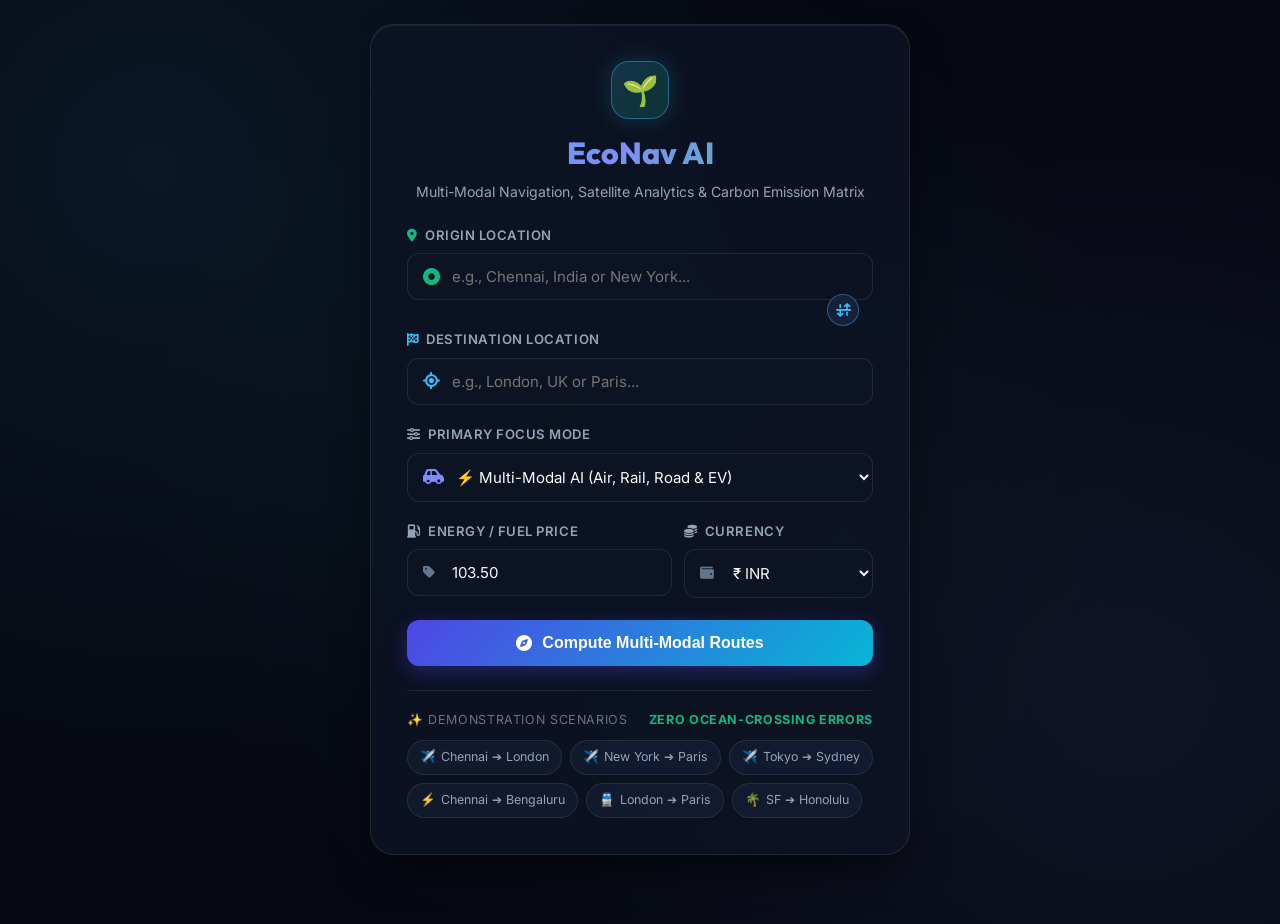
<file: index.html>
<!DOCTYPE html>
<html lang="en">
<head>
    <meta charset="UTF-8">
    <meta name="viewport" content="width=device-width, initial-scale=1.0">
    <title>EcoNav AI - Multi-Modal Commute & Carbon Planner</title>
    <meta name="description" content="AI-Powered Multi-Modal Commute & Carbon Planner. Calculate precise trip emissions, evaluate international air corridors, and plan eco-friendly journeys.">
    <link rel="stylesheet" href="style.css">
    <link rel="stylesheet" href="https://cdnjs.cloudflare.com/ajax/libs/font-awesome/6.4.0/css/all.min.css">
</head>
<body>

<div class="container animate-fade">
    <!-- Header -->
    <div style="text-align: center; margin-bottom: 24px;">
        <div style="display: inline-flex; align-items: center; justify-content: center; width: 58px; height: 58px; border-radius: 18px; background: linear-gradient(135deg, rgba(56, 189, 248, 0.2), rgba(16, 185, 129, 0.2)); border: 1px solid rgba(56, 189, 248, 0.4); margin-bottom: 12px; font-size: 1.85rem; box-shadow: 0 0 25px rgba(56, 189, 248, 0.2);">
            🌱
        </div>
        <h1 class="gradient-text" style="font-size: 1.9rem; margin-bottom: 4px;">EcoNav AI</h1>
        <p style="color: var(--text-secondary); font-size: 0.88rem; line-height: 1.5;">
            Multi-Modal Navigation, Satellite Analytics & Carbon Emission Matrix
        </p>
    </div>

    <!-- Main Routing Form -->
    <form id="routeForm" onsubmit="handleFormSubmit(event)">
        <!-- Start Location -->
        <div class="input-group">
            <label for="start">
                <i class="fa-solid fa-location-dot" style="color: #10b981; margin-right: 4px;"></i> Origin Location
            </label>
            <div class="input-wrapper">
                <i class="fa-solid fa-circle-dot input-icon" style="color: #10b981;"></i>
                <input id="start" placeholder="e.g., Chennai, India or New York..." autocomplete="off" required oninput="handleAutocomplete(this, 'startSuggestions')">
            </div>
            <div id="startSuggestions" class="suggestions-box" style="display: none;"></div>
        </div>

        <!-- Relative Swap Origin / Destination Button -->
        <div style="position: relative; height: 10px; margin: -10px 0 10px 0;">
            <button type="button" class="btn-swap" onclick="swapLocations()" title="Swap Origin & Destination">
                <i class="fa-solid fa-arrow-down-up-across-line" style="font-size: 0.85rem;"></i>
            </button>
        </div>

        <!-- Destination Location -->
        <div class="input-group">
            <label for="end">
                <i class="fa-solid fa-flag-checkered" style="color: #38bdf8; margin-right: 4px;"></i> Destination Location
            </label>
            <div class="input-wrapper">
                <i class="fa-solid fa-location-crosshairs input-icon" style="color: #38bdf8;"></i>
                <input id="end" placeholder="e.g., London, UK or Paris..." autocomplete="off" required oninput="handleAutocomplete(this, 'endSuggestions')">
            </div>
            <div id="endSuggestions" class="suggestions-box" style="display: none;"></div>
        </div>

        <!-- Vehicle Category Selection -->
        <div class="input-group">
            <label for="vehicle">
                <i class="fa-solid fa-sliders" style="margin-right: 4px;"></i> Primary Focus Mode
            </label>
            <div class="input-wrapper">
                <i class="fa-solid fa-car-side input-icon" style="color: var(--neon-indigo);"></i>
                <select id="vehicle">
                    <option value="multimodal" selected>⚡ Multi-Modal AI (Air, Rail, Road & EV)</option>
                    <option value="petrol">🚗 Petrol Car (Standard ICE)</option>
                    <option value="diesel">🚙 Diesel Car (High NOx/PM)</option>
                    <option value="ev">🔋 Electric Vehicle (Zero Tailpipe)</option>
                    <option value="bike">🛵 Motorcycle / Scooter</option>
                    <option value="transit">🚆 High-Speed Rail & Transit Priority</option>
                </select>
            </div>
        </div>

        <!-- Fuel / Electricity Configuration -->
        <div style="display: grid; grid-template-columns: 1.4fr 1fr; gap: 12px; margin-bottom: 22px;">
            <div>
                <label for="fuelPrice">
                    <i class="fa-solid fa-gas-pump" style="margin-right: 4px;"></i> Energy / Fuel Price
                </label>
                <div class="input-wrapper">
                    <i class="fa-solid fa-tag input-icon" style="font-size: 0.85rem;"></i>
                    <input id="fuelPrice" type="number" value="103.50" step="0.5" min="1">
                </div>
            </div>
            <div>
                <label for="currency">
                    <i class="fa-solid fa-coins" style="margin-right: 4px;"></i> Currency
                </label>
                <div class="input-wrapper">
                    <i class="fa-solid fa-wallet input-icon" style="font-size: 0.85rem;"></i>
                    <select id="currency">
                        <option value="INR" selected>₹ INR</option>
                        <option value="USD">$ USD</option>
                        <option value="EUR">€ EUR</option>
                        <option value="GBP">£ GBP</option>
                    </select>
                </div>
            </div>
        </div>

        <!-- Submit Button -->
        <button type="submit" class="btn-primary" id="submitBtn">
            <i class="fa-solid fa-compass"></i> Compute Multi-Modal Routes
        </button>
    </form>

    <!-- Demonstration Presets -->
    <div class="preset-container">
        <div class="preset-title">
            <span>✨ Demonstration Scenarios</span>
            <span style="color: var(--neon-emerald); font-weight: 700;">Zero Ocean-Crossing Errors</span>
        </div>
        <div class="preset-grid">
            <div class="preset-chip" onclick="setPreset('Chennai, India', 'London, UK', 'multimodal')">
                <span>✈️</span> Chennai ➔ London
            </div>
            <div class="preset-chip" onclick="setPreset('New York, USA', 'Paris, France', 'multimodal')">
                <span>✈️</span> New York ➔ Paris
            </div>
            <div class="preset-chip" onclick="setPreset('Tokyo, Japan', 'Sydney, Australia', 'multimodal')">
                <span>✈️</span> Tokyo ➔ Sydney
            </div>
            <div class="preset-chip" onclick="setPreset('Chennai, India', 'Bengaluru, India', 'ev')">
                <span>⚡</span> Chennai ➔ Bengaluru
            </div>
            <div class="preset-chip" onclick="setPreset('London, UK', 'Paris, France', 'transit')">
                <span>🚆</span> London ➔ Paris
            </div>
            <div class="preset-chip" onclick="setPreset('San Francisco, USA', 'Honolulu, USA', 'multimodal')">
                <span>🌴</span> SF ➔ Honolulu
            </div>
        </div>
    </div>
</div>

<script src="js/airports-data.js"></script>
<script src="js/geo-engine.js"></script>
<script>
    let debounceTimer = null;

    function handleAutocomplete(inputElem, boxId) {
        clearTimeout(debounceTimer);
        const query = inputElem.value.trim();
        const box = document.getElementById(boxId);

        if (query.length < 2) {
            box.innerHTML = '';
            box.style.display = 'none';
            return;
        }

        debounceTimer = setTimeout(async () => {
            box.innerHTML = '';
            const lower = query.toLowerCase();
            const matches = [];

            // 1. Check local dictionary first
            if (typeof GeoEngine !== 'undefined' && GeoEngine.POPULAR_CITIES) {
                for (const [key, val] of Object.entries(GeoEngine.POPULAR_CITIES)) {
                    if (key.includes(lower) || val.name.toLowerCase().includes(lower)) {
                        matches.push(val.name);
                    }
                }
            }

            // 2. Query Open-Meteo & Komoot online
            try {
                const res = await fetch(`https://geocoding-api.open-meteo.com/v1/search?name=${encodeURIComponent(query)}&count=5&language=en&format=json`);
                const data = await res.json();
                if (data && data.results) {
                    data.results.forEach(r => {
                        const name = [r.name, r.admin1, r.country].filter(Boolean).join(', ');
                        if (!matches.includes(name)) matches.push(name);
                    });
                }
            } catch (e) {}

            if (matches.length > 0) {
                matches.slice(0, 6).forEach(cleanName => {
                    const item = document.createElement('div');
                    item.className = 'suggestion-item';
                    item.innerHTML = `<i class="fa-solid fa-location-dot" style="color: #38bdf8; font-size: 0.8rem;"></i> <span>${cleanName}</span>`;
                    item.onclick = () => {
                        inputElem.value = cleanName;
                        box.innerHTML = '';
                        box.style.display = 'none';
                    };
                    box.appendChild(item);
                });
                box.style.display = 'block';
            } else {
                box.style.display = 'none';
            }
        }, 180);
    }

    function swapLocations() {
        const start = document.getElementById('start');
        const end = document.getElementById('end');
        const temp = start.value;
        start.value = end.value;
        end.value = temp;
    }

    function setPreset(startVal, endVal, vehicleVal) {
        document.getElementById('start').value = startVal;
        document.getElementById('end').value = endVal;
        if (vehicleVal) document.getElementById('vehicle').value = vehicleVal;
        goToRoute();
    }

    function handleFormSubmit(e) {
        e.preventDefault();
        goToRoute();
    }

    function goToRoute() {
        const start = document.getElementById("start").value.trim();
        const end = document.getElementById("end").value.trim();
        const vehicle = document.getElementById("vehicle").value;
        const fuelPrice = document.getElementById("fuelPrice").value || "103.50";
        const currency = document.getElementById("currency").value || "INR";

        if (!start || !end) {
            alert("Please input both origin and destination locations.");
            return;
        }

        const submitBtn = document.getElementById('submitBtn');
        submitBtn.innerHTML = `<i class="fa-solid fa-spinner fa-spin"></i> Synthesizing Corridors...`;
        submitBtn.disabled = true;

        const params = new URLSearchParams({
            start: start,
            end: end,
            vehicle: vehicle,
            fuelPrice: fuelPrice,
            currency: currency
        });

        window.location.href = `route.html?${params.toString()}`;
    }

    document.addEventListener('click', function(e) {
        if (!e.target.closest('.input-group')) {
            document.querySelectorAll('.suggestions-box').forEach(b => {
                b.innerHTML = '';
                b.style.display = 'none';
            });
        }
    });
</script>

</body>
</html>
</file>
<file: style.css>
@import url('https://fonts.googleapis.com/css2?family=Outfit:wght@400;500;600;700;800;900&family=Inter:wght@300;400;500;600;700&display=swap');

:root {
    --bg-base: #060913;
    --bg-surface: rgba(13, 20, 36, 0.78);
    --bg-surface-elevated: rgba(22, 33, 56, 0.88);
    --bg-surface-glass: rgba(15, 23, 42, 0.65);
    
    --border-subtle: rgba(255, 255, 255, 0.09);
    --border-bright: rgba(56, 189, 248, 0.4);
    --border-emerald: rgba(16, 185, 129, 0.4);
    
    --neon-blue: #38bdf8;
    --neon-indigo: #818cf8;
    --neon-emerald: #10b981;
    --neon-amber: #f59e0b;
    --neon-purple: #c084fc;
    --neon-rose: #f43f5e;
    --neon-cyan: #06b6d4;
    
    --text-primary: #f8fafc;
    --text-secondary: #94a3b8;
    --text-muted: #64748b;
    
    --shadow-lg: 0 20px 45px -12px rgba(0, 0, 0, 0.7);
    --shadow-glow: 0 0 30px rgba(56, 189, 248, 0.25);
    --shadow-glow-emerald: 0 0 30px rgba(16, 185, 129, 0.25);
    
    --radius-xl: 24px;
    --radius-lg: 18px;
    --radius-md: 12px;
    --radius-sm: 8px;
}

* {
    box-sizing: border-box;
    margin: 0;
    padding: 0;
}

body {
    font-family: 'Inter', -apple-system, BlinkMacSystemFont, 'Segoe UI', Roboto, sans-serif;
    background-color: var(--bg-base);
    background-image: 
        radial-gradient(circle at 12% 18%, rgba(56, 189, 248, 0.08) 0%, transparent 45%),
        radial-gradient(circle at 88% 75%, rgba(129, 140, 248, 0.08) 0%, transparent 45%),
        radial-gradient(circle at 50% 50%, rgba(16, 185, 129, 0.04) 0%, transparent 65%);
    color: var(--text-primary);
    min-height: 100vh;
    line-height: 1.5;
    -webkit-font-smoothing: antialiased;
}

h1, h2, h3, h4, .brand-font {
    font-family: 'Outfit', sans-serif;
}

/* Animations */
@keyframes fadeIn {
    from { opacity: 0; transform: translateY(14px); }
    to { opacity: 1; transform: translateY(0); }
}

@keyframes pulseGlow {
    0%, 100% { box-shadow: 0 0 15px rgba(56, 189, 248, 0.4); transform: scale(1); }
    50% { box-shadow: 0 0 30px rgba(56, 189, 248, 0.85); transform: scale(1.06); }
}

@keyframes floatSoft {
    0%, 100% { transform: translateY(0px); }
    50% { transform: translateY(-5px); }
}

@keyframes pulseLive {
    0%, 100% { opacity: 1; transform: scale(1); }
    50% { opacity: 0.4; transform: scale(1.3); }
}

.animate-fade {
    animation: fadeIn 0.5s cubic-bezier(0.16, 1, 0.3, 1) forwards;
}

/* Glassmorphism Containers */
.container {
    background: var(--bg-surface);
    backdrop-filter: blur(24px);
    -webkit-backdrop-filter: blur(24px);
    border: 1px solid var(--border-subtle);
    padding: 36px;
    border-radius: var(--radius-xl);
    box-shadow: var(--shadow-lg), inset 0 1px 0 rgba(255, 255, 255, 0.08);
    width: 100%;
    max-width: 540px;
    margin: 24px auto;
}

/* Gradient Titles */
.gradient-text {
    background: linear-gradient(135deg, #38bdf8 0%, #818cf8 45%, #34d399 100%);
    -webkit-background-clip: text;
    -webkit-text-fill-color: transparent;
    font-weight: 800;
}

.gradient-text-emerald {
    background: linear-gradient(135deg, #34d399 0%, #10b981 50%, #06b6d4 100%);
    -webkit-background-clip: text;
    -webkit-text-fill-color: transparent;
    font-weight: 800;
}

/* Input Fields */
.input-group {
    margin-bottom: 20px;
    position: relative;
}

label {
    display: block;
    margin-bottom: 8px;
    font-size: 0.82rem;
    font-weight: 600;
    color: var(--text-secondary);
    text-transform: uppercase;
    letter-spacing: 0.04em;
}

.input-wrapper {
    position: relative;
    display: flex;
    align-items: center;
}

.input-icon {
    position: absolute;
    left: 16px;
    font-size: 1.05rem;
    color: var(--text-muted);
    pointer-events: none;
}

input, select {
    width: 100%;
    padding: 13px 16px 13px 44px;
    border-radius: var(--radius-md);
    border: 1px solid var(--border-subtle);
    background: rgba(13, 20, 36, 0.7);
    color: var(--text-primary);
    font-size: 0.94rem;
    font-family: inherit;
    transition: all 0.25s ease;
}

select {
    padding-left: 44px;
    cursor: pointer;
}

input:focus, select:focus {
    outline: none;
    border-color: var(--neon-blue);
    background: rgba(15, 23, 42, 0.95);
    box-shadow: 0 0 0 3px rgba(56, 189, 248, 0.2);
}

/* Autocomplete Dropdown */
.suggestions-box {
    position: absolute;
    top: calc(100% + 6px);
    left: 0;
    right: 0;
    background: #0d1424;
    border: 1px solid rgba(56, 189, 248, 0.3);
    border-radius: var(--radius-md);
    max-height: 250px;
    overflow-y: auto;
    z-index: 2000;
    box-shadow: 0 18px 40px rgba(0, 0, 0, 0.75);
}

.suggestion-item {
    padding: 12px 16px;
    cursor: pointer;
    font-size: 0.88rem;
    color: #cbd5e1;
    border-bottom: 1px solid rgba(255, 255, 255, 0.05);
    display: flex;
    align-items: center;
    gap: 10px;
    transition: all 0.2s ease;
}

.suggestion-item:last-child {
    border-bottom: none;
}

.suggestion-item:hover {
    background: rgba(56, 189, 248, 0.15);
    color: var(--neon-blue);
    padding-left: 22px;
}

/* Buttons */
.btn-primary {
    width: 100%;
    padding: 14px 24px;
    background: linear-gradient(135deg, #4f46e5 0%, #06b6d4 100%);
    color: white;
    border: none;
    border-radius: var(--radius-md);
    font-size: 1rem;
    font-weight: 700;
    cursor: pointer;
    transition: all 0.25s cubic-bezier(0.16, 1, 0.3, 1);
    box-shadow: 0 6px 20px rgba(79, 70, 229, 0.35);
    display: flex;
    align-items: center;
    justify-content: center;
    gap: 10px;
}

.btn-primary:hover {
    transform: translateY(-2px);
    box-shadow: 0 10px 25px rgba(6, 182, 212, 0.45);
    filter: brightness(1.1);
}

.btn-secondary {
    padding: 8px 14px;
    background: rgba(22, 33, 56, 0.8);
    border: 1px solid var(--border-subtle);
    color: var(--text-primary);
    font-size: 0.82rem;
    font-weight: 600;
    border-radius: var(--radius-sm);
    cursor: pointer;
    transition: all 0.2s ease;
    display: inline-flex;
    align-items: center;
    gap: 6px;
    white-space: nowrap;
}

.btn-secondary:hover {
    border-color: var(--neon-blue);
    background: rgba(56, 189, 248, 0.15);
    color: var(--neon-blue);
}

.btn-emerald {
    padding: 8px 14px;
    background: rgba(16, 185, 129, 0.15);
    border: 1px solid var(--border-emerald);
    color: #34d399;
    font-size: 0.82rem;
    font-weight: 700;
    border-radius: var(--radius-sm);
    cursor: pointer;
    transition: all 0.2s ease;
    display: inline-flex;
    align-items: center;
    gap: 6px;
}

.btn-emerald:hover {
    background: rgba(16, 185, 129, 0.25);
    box-shadow: 0 0 15px rgba(16, 185, 129, 0.3);
}

/* Preset Scenarios */
.preset-container {
    margin-top: 24px;
    padding-top: 20px;
    border-top: 1px solid var(--border-subtle);
}

.preset-title {
    font-size: 0.78rem;
    color: var(--text-muted);
    text-transform: uppercase;
    letter-spacing: 0.05em;
    margin-bottom: 10px;
    display: flex;
    justify-content: space-between;
}

.preset-grid {
    display: flex;
    flex-wrap: wrap;
    gap: 8px;
}

.preset-chip {
    padding: 7px 12px;
    background: rgba(22, 33, 56, 0.6);
    border: 1px solid var(--border-subtle);
    border-radius: 20px;
    font-size: 0.78rem;
    color: var(--text-secondary);
    cursor: pointer;
    transition: all 0.2s ease;
    display: inline-flex;
    align-items: center;
    gap: 5px;
}

.preset-chip:hover {
    background: rgba(56, 189, 248, 0.15);
    border-color: var(--neon-blue);
    color: var(--neon-blue);
    transform: scale(1.02);
}

.btn-swap {
    position: absolute;
    right: 14px;
    top: -16px;
    width: 32px;
    height: 32px;
    border-radius: 50%;
    background: #162138;
    border: 1px solid var(--border-bright);
    color: var(--neon-blue);
    display: flex;
    align-items: center;
    justify-content: center;
    cursor: pointer;
    z-index: 10;
    transition: all 0.25s ease;
}

.btn-swap:hover {
    transform: rotate(180deg) scale(1.1);
    box-shadow: 0 0 15px rgba(56, 189, 248, 0.4);
}

/* ===================================================
   DASHBOARD / ROUTE.HTML STYLES
   =================================================== */

.dashboard-header {
    width: 98.5%;
    max-width: 1800px;
    margin: 10px auto;
    display: flex;
    justify-content: space-between;
    align-items: center;
    padding: 10px 18px;
    background: var(--bg-surface);
    backdrop-filter: blur(20px);
    -webkit-backdrop-filter: blur(20px);
    border: 1px solid var(--border-subtle);
    border-radius: var(--radius-md);
    gap: 12px;
}

.dashboard-layout {
    display: flex;
    width: 98.5%;
    max-width: 1800px;
    height: calc(100vh - 90px);
    margin: 0 auto 10px auto;
    gap: 14px;
    box-sizing: border-box;
}

.map-pane {
    flex: 6.2;
    height: 100%;
    position: relative;
    border-radius: var(--radius-lg);
    overflow: hidden;
    border: 1px solid var(--border-subtle);
    box-shadow: var(--shadow-lg);
    background: #090d16;
}

#map {
    height: 100%;
    width: 100%;
    background: #090d16;
}

.sidebar-pane {
    flex: 3.8;
    height: 100%;
    display: flex;
    flex-direction: column;
    gap: 14px;
    overflow-y: auto;
    padding-right: 6px;
}

.sidebar-pane::-webkit-scrollbar, .suggestions-box::-webkit-scrollbar {
    width: 6px;
}
.sidebar-pane::-webkit-scrollbar-thumb, .suggestions-box::-webkit-scrollbar-thumb {
    background: rgba(255, 255, 255, 0.16);
    border-radius: 10px;
}

/* Map Floating Controls */
.map-top-bar {
    position: absolute;
    top: 16px;
    left: 16px;
    right: 16px;
    z-index: 999;
    display: flex;
    justify-content: space-between;
    align-items: center;
    pointer-events: none;
}

.map-control-group {
    pointer-events: auto;
    display: flex;
    align-items: center;
    gap: 8px;
    background: rgba(13, 20, 36, 0.88);
    backdrop-filter: blur(16px);
    border: 1px solid var(--border-subtle);
    padding: 6px 10px;
    border-radius: var(--radius-md);
    box-shadow: 0 10px 25px rgba(0, 0, 0, 0.5);
}

/* Map Layer Switcher Pills */
.map-layer-btn {
    padding: 6px 11px;
    background: transparent;
    border: 1px solid transparent;
    color: var(--text-secondary);
    font-size: 0.78rem;
    font-weight: 600;
    border-radius: var(--radius-sm);
    cursor: pointer;
    transition: all 0.2s ease;
    display: inline-flex;
    align-items: center;
    gap: 5px;
}

.map-layer-btn:hover {
    color: var(--text-primary);
    background: rgba(255, 255, 255, 0.08);
}

.map-layer-btn.active {
    background: linear-gradient(135deg, #4f46e5 0%, #06b6d4 100%);
    color: #ffffff;
    border-color: rgba(56, 189, 248, 0.4);
    box-shadow: 0 0 12px rgba(6, 182, 212, 0.35);
}

/* Floating Map Legend */
.map-floating-overlay {
    position: absolute;
    bottom: 20px;
    left: 20px;
    z-index: 999;
    background: rgba(13, 20, 36, 0.9);
    backdrop-filter: blur(16px);
    border: 1px solid var(--border-subtle);
    border-radius: var(--radius-md);
    padding: 10px 14px;
    display: flex;
    flex-wrap: wrap;
    gap: 14px;
    box-shadow: 0 10px 30px rgba(0, 0, 0, 0.6);
}

.legend-item {
    display: flex;
    align-items: center;
    gap: 6px;
    font-size: 0.75rem;
    font-weight: 600;
    color: var(--text-secondary);
    cursor: pointer;
    transition: color 0.2s ease;
}

.legend-item:hover {
    color: var(--text-primary);
}

.legend-line {
    width: 16px;
    height: 4px;
    border-radius: 2px;
    display: inline-block;
}

.legend-line.dashed {
    border-top: 2px dashed;
    height: 0;
}

/* Route Multi-Pills Selector Bar on Map */
.map-routes-pillbox {
    position: absolute;
    bottom: 20px;
    right: 20px;
    z-index: 999;
    display: flex;
    align-items: center;
    gap: 8px;
    background: rgba(13, 20, 36, 0.9);
    backdrop-filter: blur(16px);
    border: 1px solid var(--border-subtle);
    padding: 6px 10px;
    border-radius: var(--radius-md);
    box-shadow: 0 10px 30px rgba(0, 0, 0, 0.6);
}

/* Feasibility Notification Banner */
.feasibility-banner {
    padding: 12px 16px;
    border-radius: var(--radius-md);
    font-size: 0.84rem;
    display: flex;
    align-items: center;
    gap: 12px;
    box-shadow: 0 4px 15px rgba(0, 0, 0, 0.3);
}

.banner-cross-water {
    background: linear-gradient(135deg, rgba(30, 58, 138, 0.45) 0%, rgba(13, 20, 36, 0.9) 100%);
    border: 1px solid rgba(56, 189, 248, 0.4);
    color: #e0f2fe;
}

.banner-land {
    background: linear-gradient(135deg, rgba(6, 78, 59, 0.45) 0%, rgba(13, 20, 36, 0.9) 100%);
    border: 1px solid rgba(16, 185, 129, 0.4);
    color: #d1fae5;
}

/* Route Mode Selector Tabs */
.mode-tabs {
    display: flex;
    gap: 6px;
    background: rgba(13, 20, 36, 0.85);
    padding: 6px;
    border-radius: var(--radius-md);
    border: 1px solid var(--border-subtle);
    overflow-x: auto;
}

.mode-tab-btn {
    flex: 1;
    padding: 9px 12px;
    background: transparent;
    border: 1px solid transparent;
    color: var(--text-secondary);
    font-size: 0.8rem;
    font-weight: 600;
    border-radius: var(--radius-sm);
    cursor: pointer;
    white-space: nowrap;
    transition: all 0.2s ease;
    display: flex;
    align-items: center;
    justify-content: center;
    gap: 6px;
}

.mode-tab-btn:hover {
    background: rgba(255, 255, 255, 0.05);
    color: var(--text-primary);
}

.mode-tab-btn.active {
    background: linear-gradient(135deg, #4f46e5 0%, #06b6d4 100%);
    color: white;
    border-color: rgba(56, 189, 248, 0.4);
    box-shadow: 0 4px 14px rgba(79, 70, 229, 0.4);
}

/* Route Hero Card */
.route-hero-card {
    background: linear-gradient(145deg, rgba(22, 33, 56, 0.95) 0%, rgba(13, 20, 36, 0.98) 100%);
    border: 1px solid var(--border-subtle);
    border-radius: var(--radius-lg);
    padding: 20px;
    box-shadow: var(--shadow-lg);
    position: relative;
    overflow: hidden;
}

.route-hero-card::before {
    content: '';
    position: absolute;
    top: 0;
    left: 0;
    right: 0;
    height: 4px;
    background: var(--hero-accent, var(--neon-blue));
    box-shadow: 0 0 16px var(--hero-accent, var(--neon-blue));
}

.route-header {
    display: flex;
    justify-content: space-between;
    align-items: flex-start;
    margin-bottom: 16px;
    gap: 10px;
}

.route-title {
    font-size: 1.15rem;
    font-weight: 700;
    color: #ffffff;
}

.route-tag {
    font-size: 0.72rem;
    font-weight: 700;
    text-transform: uppercase;
    letter-spacing: 0.05em;
    padding: 4px 10px;
    border-radius: 20px;
    background: rgba(56, 189, 248, 0.15);
    color: var(--neon-blue);
    border: 1px solid rgba(56, 189, 248, 0.3);
    white-space: nowrap;
}

/* Metrics Grid */
.metrics-grid {
    display: grid;
    grid-template-columns: repeat(2, 1fr);
    gap: 10px;
    margin-bottom: 18px;
}

.metric-box {
    background: rgba(13, 20, 36, 0.7);
    border: 1px solid rgba(255, 255, 255, 0.06);
    border-radius: var(--radius-md);
    padding: 12px 14px;
    transition: transform 0.2s ease;
}

.metric-box:hover {
    transform: translateY(-2px);
    border-color: rgba(56, 189, 248, 0.25);
}

.metric-box-label {
    font-size: 0.72rem;
    color: var(--text-muted);
    font-weight: 600;
    text-transform: uppercase;
    margin-bottom: 4px;
    display: flex;
    align-items: center;
    gap: 5px;
}

.metric-box-val {
    font-size: 1.15rem;
    font-weight: 800;
    color: var(--text-primary);
    font-family: 'Outfit', sans-serif;
}

/* Weather Bar */
.weather-bar {
    display: grid;
    grid-template-columns: 1fr 1fr;
    gap: 10px;
    background: rgba(13, 20, 36, 0.65);
    border: 1px solid var(--border-subtle);
    border-radius: var(--radius-md);
    padding: 10px 14px;
    font-size: 0.78rem;
}

.weather-node {
    display: flex;
    align-items: center;
    gap: 8px;
}

/* Timeline Container */
.timeline-card {
    background: var(--bg-surface);
    border: 1px solid var(--border-subtle);
    border-radius: var(--radius-lg);
    padding: 18px;
}

.timeline-title {
    font-size: 0.92rem;
    font-weight: 700;
    margin-bottom: 14px;
    display: flex;
    align-items: center;
    gap: 8px;
    color: var(--text-primary);
}

.timeline-list {
    position: relative;
    padding-left: 28px;
}

.timeline-list::before {
    content: '';
    position: absolute;
    left: 11px;
    top: 8px;
    bottom: 8px;
    width: 2px;
    background: linear-gradient(to bottom, #10b981, #38bdf8, #818cf8);
}

.timeline-step {
    position: relative;
    margin-bottom: 16px;
}

.timeline-step:last-child {
    margin-bottom: 0;
}

.step-node {
    position: absolute;
    left: -28px;
    top: 0;
    width: 24px;
    height: 24px;
    border-radius: 50%;
    background: #0d1424;
    border: 2px solid var(--neon-blue);
    display: flex;
    align-items: center;
    justify-content: center;
    font-size: 0.75rem;
    z-index: 2;
}

.step-header {
    display: flex;
    justify-content: space-between;
    align-items: center;
    margin-bottom: 3px;
}

.step-title {
    font-size: 0.86rem;
    font-weight: 600;
    color: var(--text-primary);
}

.step-time-badge {
    font-size: 0.73rem;
    font-weight: 600;
    color: var(--neon-blue);
    background: rgba(56, 189, 248, 0.12);
    padding: 2px 8px;
    border-radius: 12px;
}

.step-desc {
    font-size: 0.78rem;
    color: var(--text-secondary);
    line-height: 1.4;
}

.step-metrics {
    display: flex;
    gap: 14px;
    margin-top: 5px;
    font-size: 0.74rem;
    color: var(--text-muted);
}

.step-metric-item {
    display: flex;
    align-items: center;
    gap: 4px;
}

/* Carbon Comparison Bar Visualizer */
.carbon-comparison-card {
    background: var(--bg-surface);
    border: 1px solid var(--border-subtle);
    border-radius: var(--radius-lg);
    padding: 18px;
}

.comparison-bar-row {
    margin-bottom: 12px;
    padding: 6px 8px;
    border-radius: var(--radius-sm);
    transition: background 0.2s ease;
}

.comparison-bar-row:hover {
    background: rgba(255, 255, 255, 0.04);
}

.comparison-bar-row:last-child {
    margin-bottom: 0;
}

.comparison-labels {
    display: flex;
    justify-content: space-between;
    font-size: 0.8rem;
    margin-bottom: 4px;
}

.comparison-progress-bg {
    height: 9px;
    background: rgba(255, 255, 255, 0.08);
    border-radius: 6px;
    overflow: hidden;
    position: relative;
}

.comparison-progress-fill {
    height: 100%;
    border-radius: 6px;
    transition: width 0.7s cubic-bezier(0.16, 1, 0.3, 1);
}

/* Modal Dialog */
.modal-overlay {
    position: fixed;
    top: 0;
    left: 0;
    right: 0;
    bottom: 0;
    background: rgba(0, 0, 0, 0.75);
    backdrop-filter: blur(12px);
    z-index: 9999;
    display: flex;
    align-items: center;
    justify-content: center;
    padding: 20px;
}

.modal-content {
    background: #0d1424;
    border: 1px solid rgba(56, 189, 248, 0.3);
    border-radius: var(--radius-xl);
    width: 100%;
    max-width: 820px;
    max-height: 88vh;
    overflow-y: auto;
    padding: 28px;
    box-shadow: 0 25px 60px rgba(0, 0, 0, 0.8);
    position: relative;
}

.matrix-table {
    width: 100%;
    border-collapse: collapse;
    margin-top: 16px;
    font-size: 0.85rem;
}

.matrix-table th {
    text-align: left;
    padding: 12px 14px;
    background: rgba(22, 33, 56, 0.8);
    color: var(--text-secondary);
    font-weight: 700;
    text-transform: uppercase;
    font-size: 0.74rem;
    letter-spacing: 0.04em;
    border-bottom: 1px solid var(--border-subtle);
}

.matrix-table td {
    padding: 14px;
    border-bottom: 1px solid rgba(255, 255, 255, 0.05);
    color: var(--text-primary);
}

.matrix-table tr:hover td {
    background: rgba(56, 189, 248, 0.06);
}

/* Leaflet Custom Styles */
.leaflet-popup-content-wrapper {
    background: #0d1424 !important;
    color: #f8fafc !important;
    border: 1px solid rgba(56, 189, 248, 0.4) !important;
    border-radius: 14px !important;
    box-shadow: 0 15px 35px rgba(0, 0, 0, 0.7) !important;
}

.leaflet-popup-tip {
    background: #0d1424 !important;
}

.airport-marker-badge {
    background: #0d1424;
    border: 2px solid var(--neon-blue);
    color: white;
    font-size: 0.72rem;
    font-weight: 800;
    padding: 3px 8px;
    border-radius: 14px;
    box-shadow: 0 4px 12px rgba(0,0,0,0.6);
    white-space: nowrap;
    display: inline-flex;
    align-items: center;
    gap: 4px;
}

/* In-Page Quick Edit Bar on route.html */
.quick-edit-bar {
    display: flex;
    align-items: center;
    gap: 8px;
    background: rgba(13, 20, 36, 0.9);
    padding: 6px 12px;
    border-radius: var(--radius-md);
    border: 1px solid var(--border-subtle);
}

.quick-edit-input {
    background: rgba(22, 33, 56, 0.7);
    border: 1px solid var(--border-subtle);
    padding: 6px 10px;
    border-radius: var(--radius-sm);
    color: var(--text-primary);
    font-size: 0.82rem;
    width: 140px;
}

/* Responsive */
@media (max-width: 1100px) {
    .dashboard-layout {
        flex-direction: column;
        height: auto;
    }
    .map-pane {
        height: 52vh;
        min-height: 400px;
    }
    .sidebar-pane {
        height: auto;
    }
    .dashboard-header {
        flex-wrap: wrap;
    }
}
</file>
